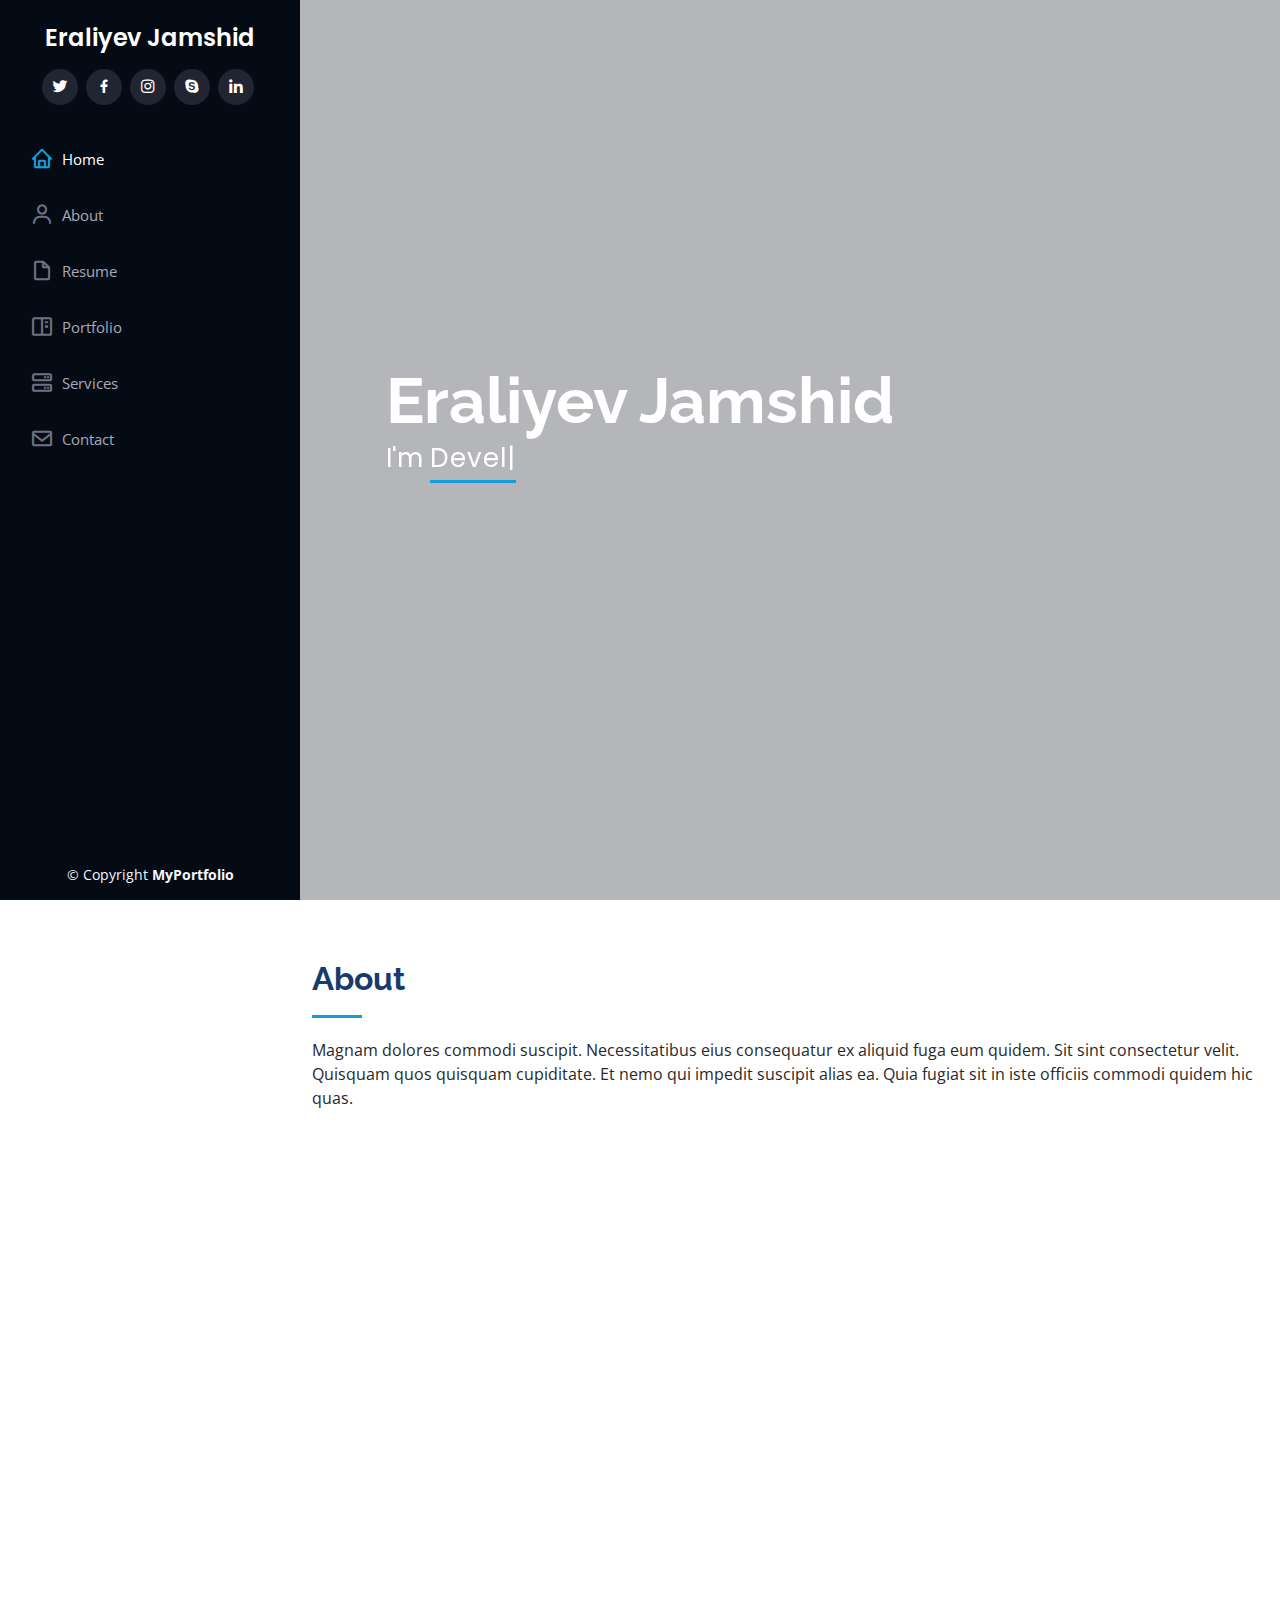
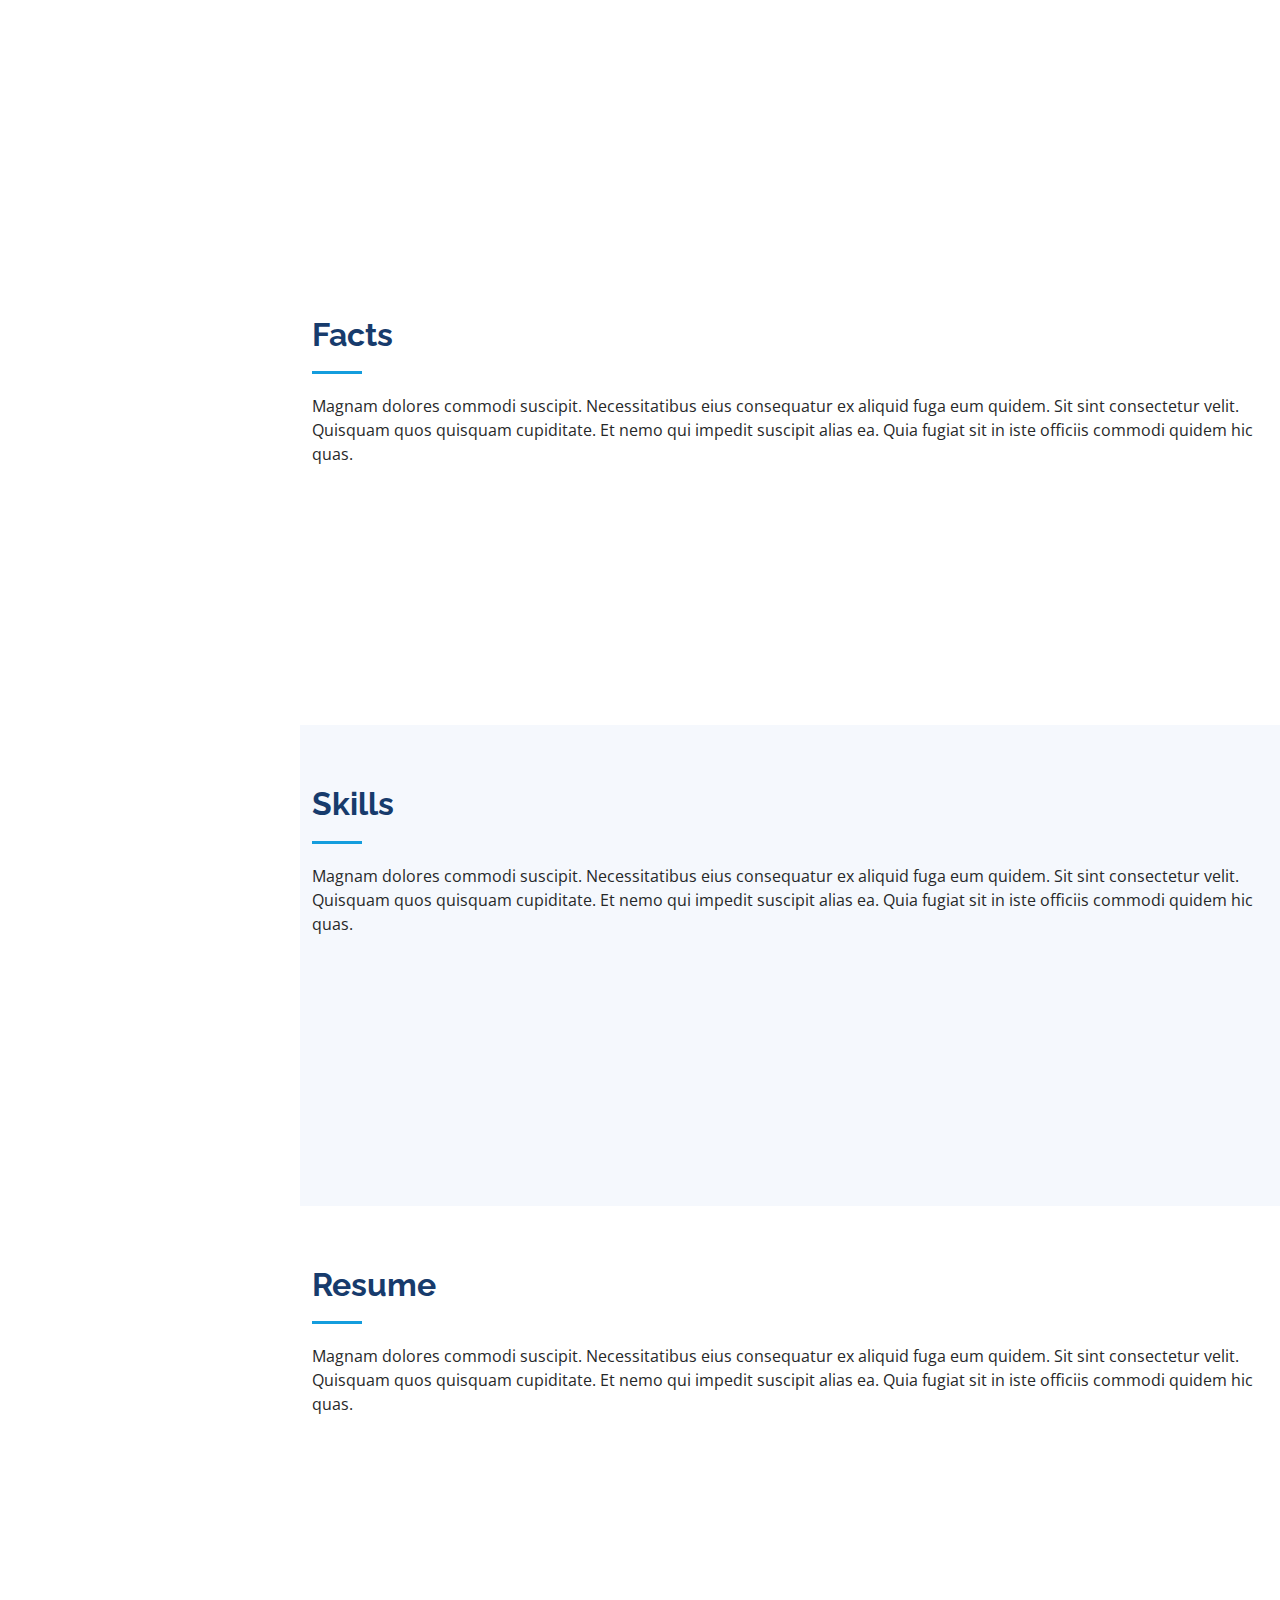
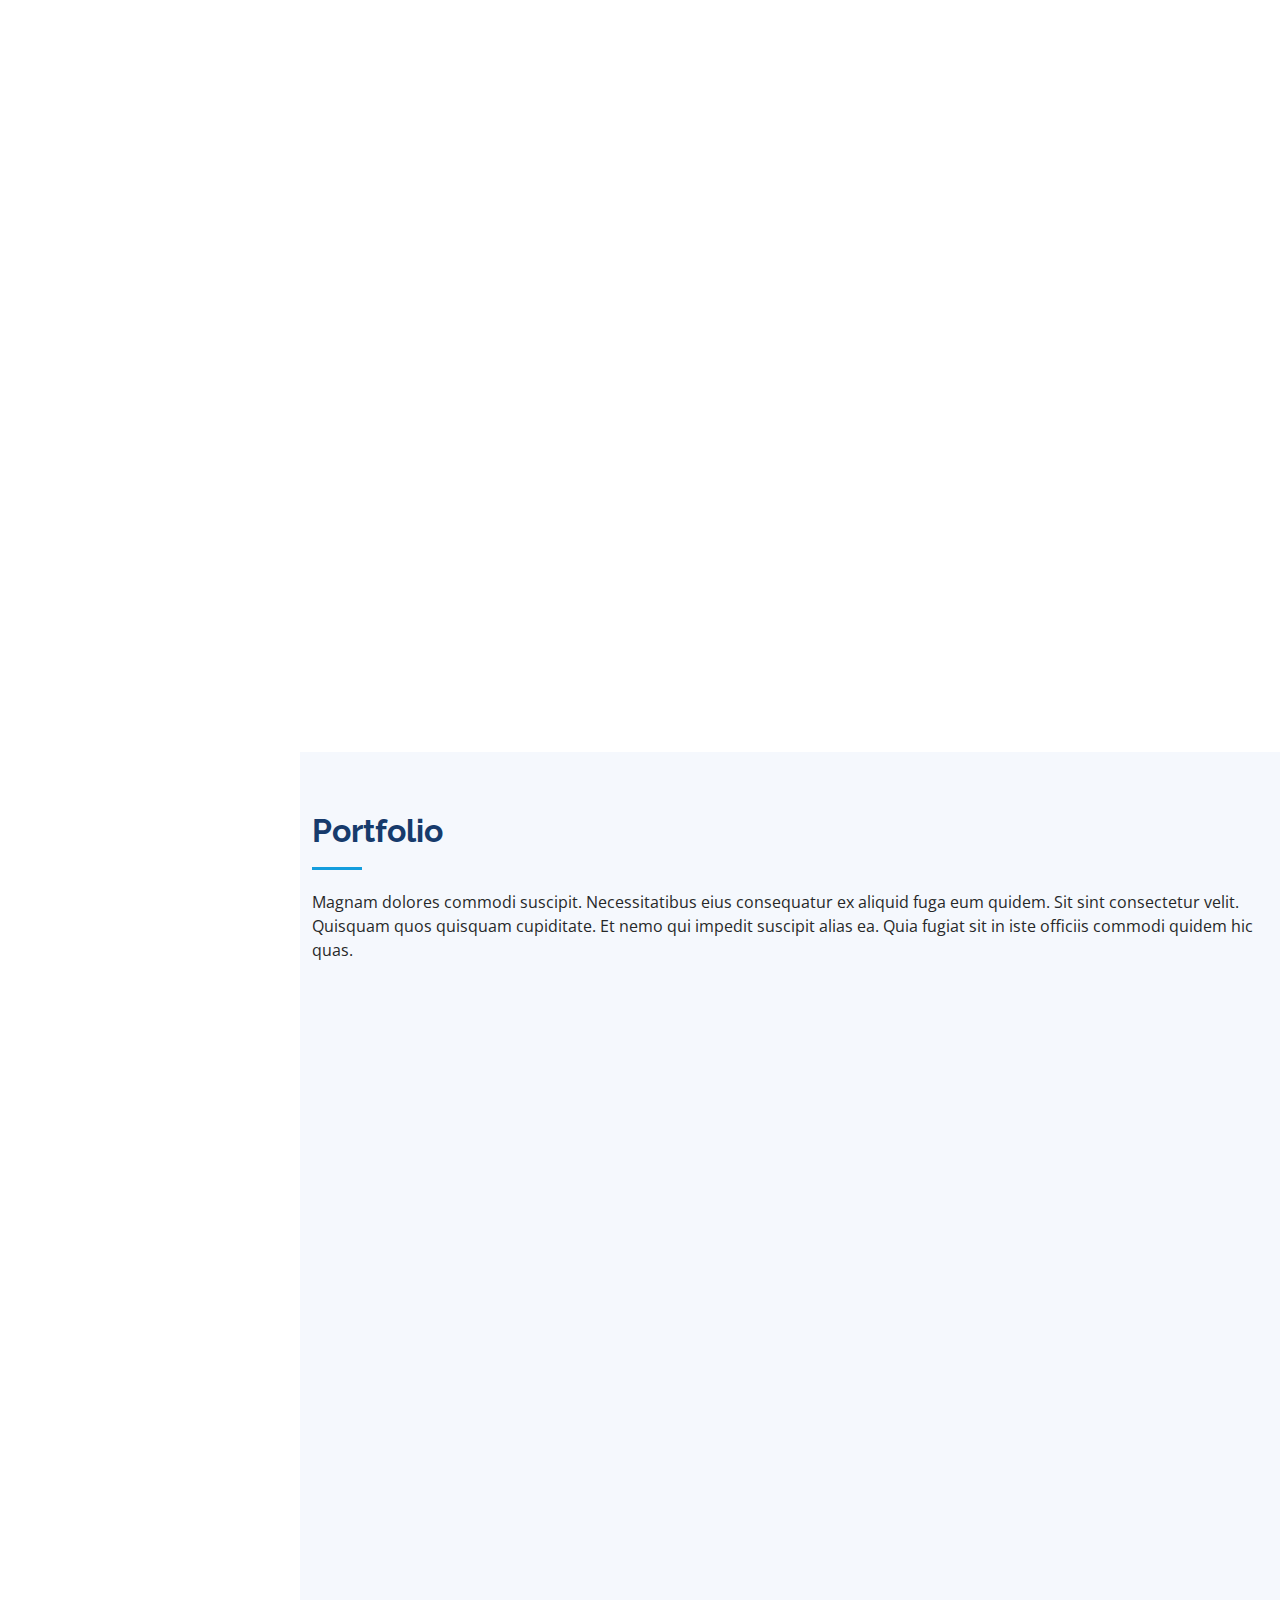
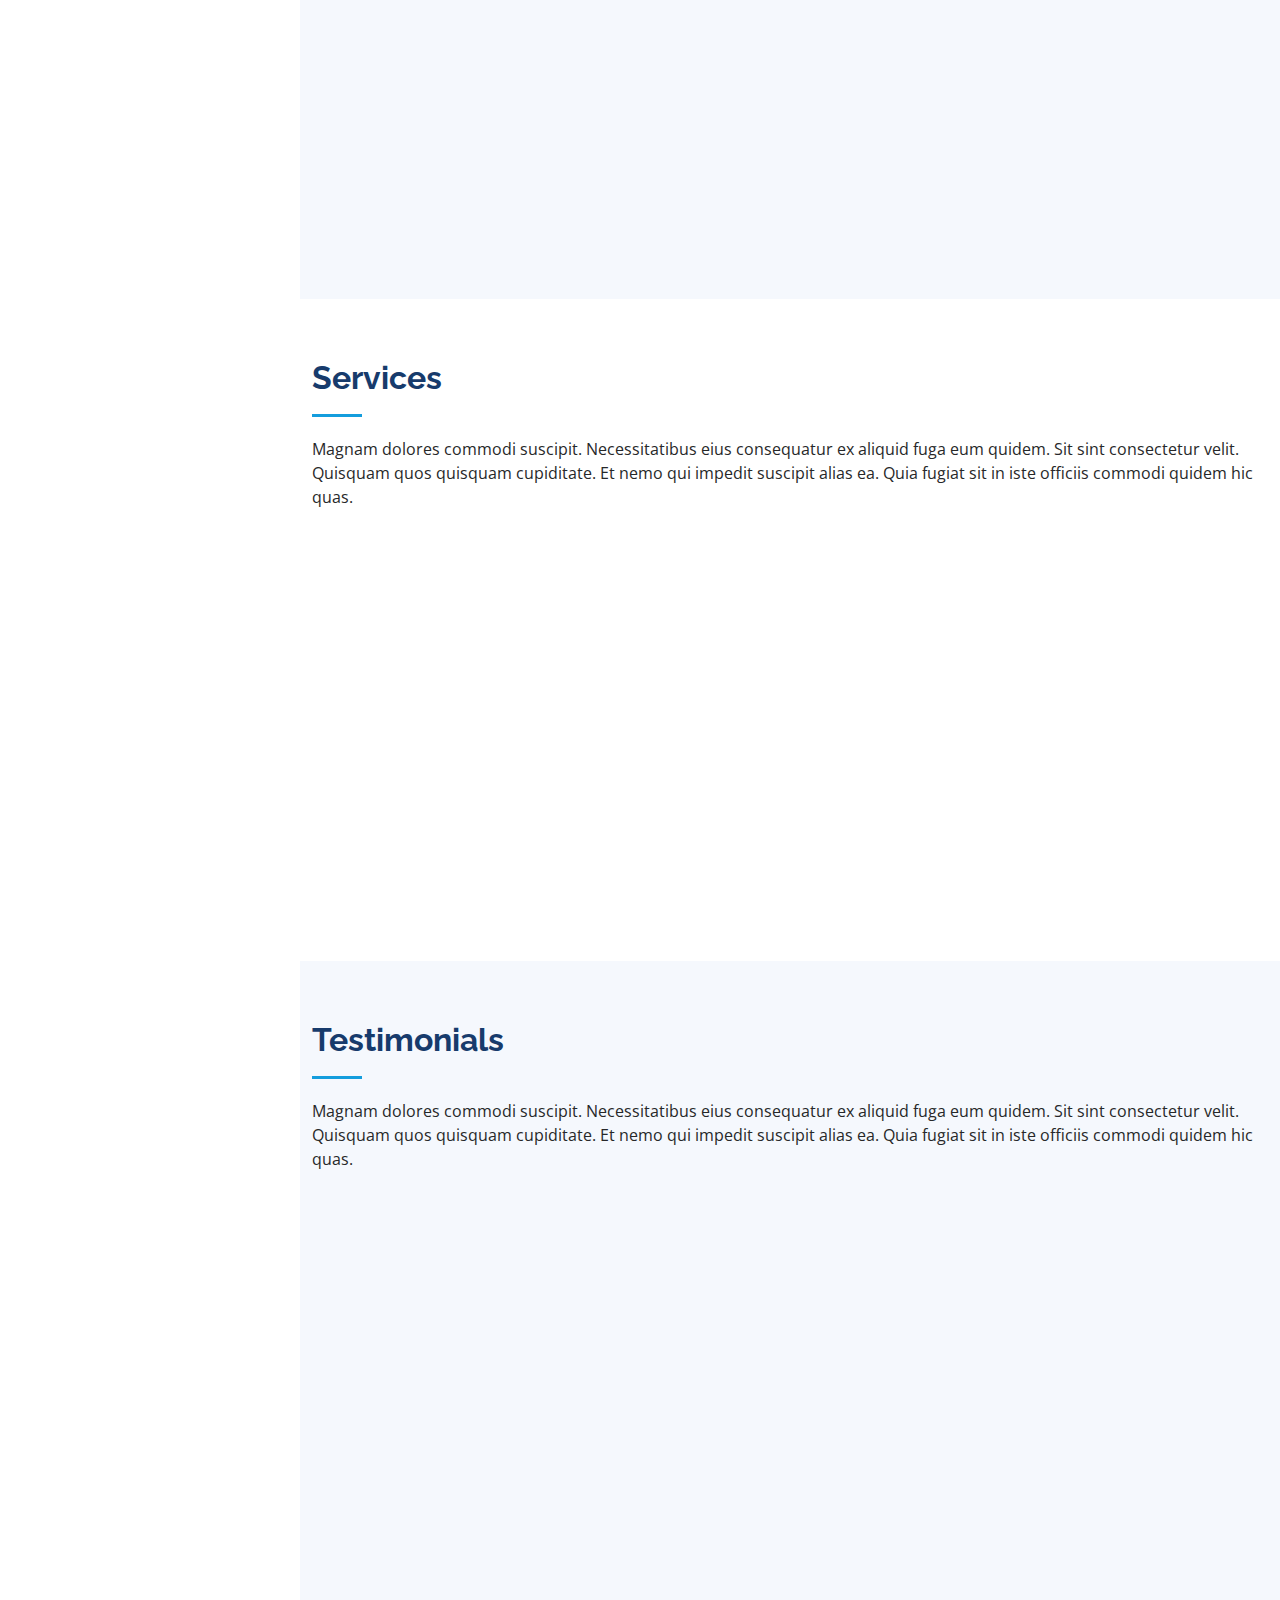
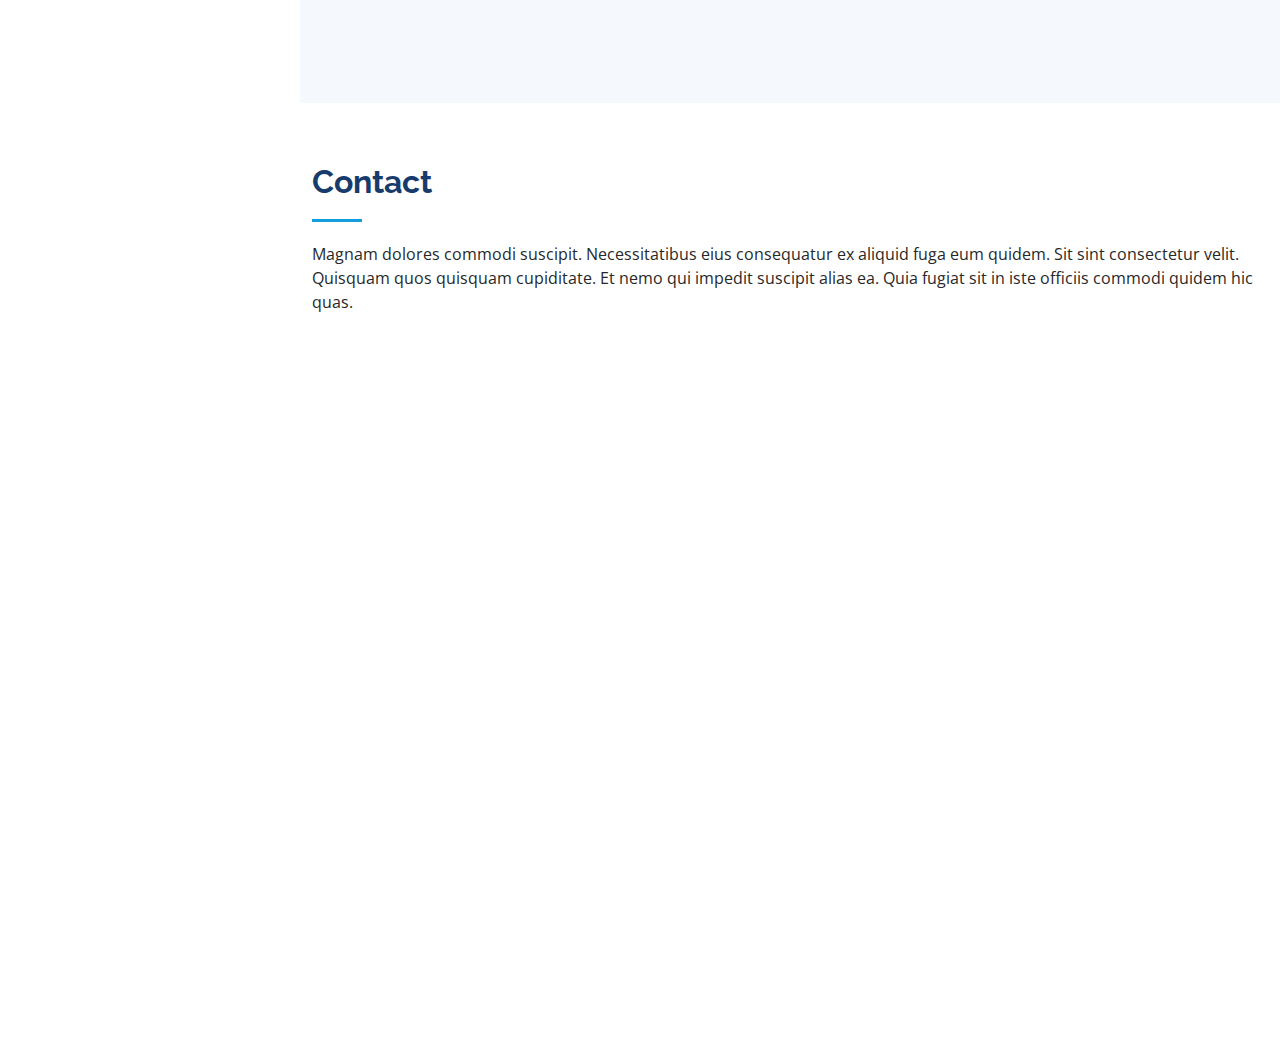
<file: index.html>
<!DOCTYPE html>
<html lang="en">

<head>
  <meta charset="utf-8">
  <meta content="width=device-width, initial-scale=1.0" name="viewport">

  <title>iPortfolio Bootstrap Template - Index</title>
  <meta content="" name="description">
  <meta content="" name="keywords">

  <!-- Favicons -->
  <link href="assets/img/favicon.png" rel="icon">
  <link href="assets/img/apple-touch-icon.png" rel="apple-touch-icon">

  <!-- Google Fonts -->
  <link href="https://fonts.googleapis.com/css?family=Open+Sans:300,300i,400,400i,600,600i,700,700i|Raleway:300,300i,400,400i,500,500i,600,600i,700,700i|Poppins:300,300i,400,400i,500,500i,600,600i,700,700i" rel="stylesheet">

  <!-- Vendor CSS Files -->
  <link href="assets/vendor/aos/aos.css" rel="stylesheet">
  <link href="assets/vendor/bootstrap/css/bootstrap.min.css" rel="stylesheet">
  <link href="assets/vendor/bootstrap-icons/bootstrap-icons.css" rel="stylesheet">
  <link href="assets/vendor/boxicons/css/boxicons.min.css" rel="stylesheet">
  <link href="assets/vendor/glightbox/css/glightbox.min.css" rel="stylesheet">
  <link href="assets/vendor/swiper/swiper-bundle.min.css" rel="stylesheet">

  <!-- Template Main CSS File -->
  <link href="assets/css/style.css" rel="stylesheet">

  <!-- =======================================================
  * Template Name: iPortfolio - v3.7.0
  * Template URL: https://bootstrapmade.com/iportfolio-bootstrap-portfolio-websites-template/
  * Author: BootstrapMade.com
  * License: https://bootstrapmade.com/license/
  ======================================================== -->
</head>

<body>

  <!-- ======= Mobile nav toggle button ======= -->
  <i class="bi bi-list mobile-nav-toggle d-xl-none"></i>

  <!-- ======= Header ======= -->
  <header id="header">
    <div class="d-flex flex-column">

      <div class="profile ">
        <!-- <img src="assets/img/photo-my.jpg" alt="" class="my-img img-fluid rounded-circle "> -->
        <h1 class="text-light mt-4"><a href="index.html">Eraliyev Jamshid</a></h1>
        <div class="social-links mt-3 text-center">
          <a href="https://twitter.com/EraliyevJamshid?s=09" class="twitter"><i class="bx bxl-twitter"></i></a>
          <a href="https://www.facebook.com/jamshid.eraliyev.94" class="facebook"><i class="bx bxl-facebook"></i></a>
          <a href="https://www.instagram.com/armanic.8/" class="instagram"><i class="bx bxl-instagram"></i></a>
          <a href="https://web.skype.com/" class="google-plus"><i class="bx bxl-skype"></i></a>
          <a href="https://www.linkedin.com/in/jamshid-eraliyev-918164235/" class="linkedin"><i class="bx bxl-linkedin"></i></a>
        </div>
      </div>

      <nav id="navbar" class="nav-menu navbar">
        <ul>
          <li><a href="#hero" class="nav-link scrollto active"><i class="bx bx-home"></i> <span>Home</span></a></li>
          <li><a href="#about" class="nav-link scrollto"><i class="bx bx-user"></i> <span>About</span></a></li>
          <li><a href="#resume" class="nav-link scrollto"><i class="bx bx-file-blank"></i> <span>Resume</span></a></li>
          <li><a href="#portfolio" class="nav-link scrollto"><i class="bx bx-book-content"></i> <span>Portfolio</span></a></li>
          <li><a href="#services" class="nav-link scrollto"><i class="bx bx-server"></i> <span>Services</span></a></li>
          <li><a href="#contact" class="nav-link scrollto"><i class="bx bx-envelope"></i> <span>Contact</span></a></li>
        </ul>
      </nav><!-- .nav-menu -->
    </div>
  </header><!-- End Header -->

  <!-- ======= Hero Section ======= -->
  <section id="hero" class="d-flex flex-column justify-content-center align-items-center">
    <div class="hero-container" data-aos="fade-in">
      <h1>Eraliyev Jamshid</h1>
      <p>I'm <span class="typed" data-typed-items="Developer, Freelancer,"></span></p>
    </div>
  </section><!-- End Hero -->

  <main id="main">

    <!-- ======= About Section ======= -->
    <section id="about" class="about">
      <div class="container">

        <div class="section-title">
          <h2>About</h2>
          <p>Magnam dolores commodi suscipit. Necessitatibus eius consequatur ex aliquid fuga eum quidem. Sit sint consectetur velit. Quisquam quos quisquam cupiditate. Et nemo qui impedit suscipit alias ea. Quia fugiat sit in iste officiis commodi quidem hic quas.</p>
        </div>

        <div class="row">
          <div class="col-lg-4" data-aos="fade-right">
            <img src="assets/img/photo-my.jpg" class="img-fluid" alt="">
          </div>
          <div class="col-lg-8 pt-4 pt-lg-0 content" data-aos="fade-left">
            <h3> Web Developer.</h3>
            <p class="fst-italic">
              I am E.Jamshid web developer I am currently studying I have done more than a dozen projects
            </p>
            <div class="row">
              <div class="col-lg-6">
                <ul>
                  <li><i class="bi bi-chevron-right"></i> <strong>Birthday:</strong> <span>8 July 2003</span></li>
                  <li><i class="bi bi-chevron-right"></i> <strong>Website:</strong> <a href="https://github.com/padishakh-21">GitHub</a></li>
                  <li><i class="bi bi-chevron-right"></i> <strong>Phone:</strong> <a href="tel:+998994779017">+998994779017</a></li>
                  <li><i class="bi bi-chevron-right"></i> <strong>City:</strong> <span>Uzbekistan, Tashkent</span></li>
                </ul>
              </div>
              <div class="col-lg-6">
                <ul>
                  <li><i class="bi bi-chevron-right"></i> <strong>Age:</strong> <span>19</span></li>
                  <li><i class="bi bi-chevron-right"></i> <strong>Degree:</strong> <span>Reader</span></li>
                  <li><i class="bi bi-chevron-right"></i> <strong>PhEmailone:</strong> <a href="eraliyevjamshid65@gmail.com">gmail</a></li>
                  <li><i class="bi bi-chevron-right"></i> <strong>Occupation:</strong> <span> Web Developer</span></li>
                </ul>
              </div>
            </div>
            <p>
              Officiis eligendi itaque labore et dolorum mollitia officiis optio vero. Quisquam sunt adipisci omnis et ut. Nulla accusantium dolor incidunt officia tempore. Et eius omnis.
              Cupiditate ut dicta maxime officiis quidem quia. Sed et consectetur qui quia repellendus itaque neque. Aliquid amet quidem ut quaerat cupiditate. Ab et eum qui repellendus omnis culpa magni laudantium dolores.
            </p>
          </div>
        </div>

      </div>
    </section><!-- End About Section -->

    <!-- ======= Facts Section ======= -->
    <section id="facts" class="facts">
      <div class="container">

        <div class="section-title">
          <h2>Facts</h2>
          <p>Magnam dolores commodi suscipit. Necessitatibus eius consequatur ex aliquid fuga eum quidem. Sit sint consectetur velit. Quisquam quos quisquam cupiditate. Et nemo qui impedit suscipit alias ea. Quia fugiat sit in iste officiis commodi quidem hic quas.</p>
        </div>

        <div class="row no-gutters">

          <div class="col-lg-3 col-md-6 d-md-flex align-items-md-stretch" data-aos="fade-up">
            <div class="count-box">
              <i class="bi bi-emoji-smile"></i>
              <span data-purecounter-start="0" data-purecounter-end="2" data-purecounter-duration="1" class="purecounter"></span>
              <p><strong>Happy Clients</strong> consequuntur quae</p>
            </div>
          </div>

          <div class="col-lg-3 col-md-6 d-md-flex align-items-md-stretch" data-aos="fade-up" data-aos-delay="100">
            <div class="count-box">
              <i class="bi bi-journal-richtext"></i>
              <span data-purecounter-start="0" data-purecounter-end="20" data-purecounter-duration="1" class="purecounter"></span>
              <p><strong>Projects</strong> adipisci atque cum quia aut</p>
            </div>
          </div>

          <div class="col-lg-3 col-md-6 d-md-flex align-items-md-stretch" data-aos="fade-up" data-aos-delay="200">
            <div class="count-box">
              <i class="bi bi-headset"></i>
              <span data-purecounter-start="0" data-purecounter-end="1453" data-purecounter-duration="1" class="purecounter"></span>
              <p><strong>Hours Of Support</strong> aut commodi quaerat</p>
            </div>
          </div>

          <div class="col-lg-3 col-md-6 d-md-flex align-items-md-stretch" data-aos="fade-up" data-aos-delay="300">
            <div class="count-box">
              <i class="bi bi-people"></i>
              <span data-purecounter-start="0" data-purecounter-end="32" data-purecounter-duration="1" class="purecounter"></span>
              <p><strong>Hard Workers</strong> rerum asperiores dolor</p>
            </div>
          </div>

        </div>

      </div>
    </section><!-- End Facts Section -->

    <!-- ======= Skills Section ======= -->
    <section id="skills" class="skills section-bg">
      <div class="container">

        <div class="section-title">
          <h2>Skills</h2>
          <p>Magnam dolores commodi suscipit. Necessitatibus eius consequatur ex aliquid fuga eum quidem. Sit sint consectetur velit. Quisquam quos quisquam cupiditate. Et nemo qui impedit suscipit alias ea. Quia fugiat sit in iste officiis commodi quidem hic quas.</p>
        </div>

        <div class="row skills-content">

          <div class="col-lg-6" data-aos="fade-up">

            <div class="progress">
              <span class="skill">HTML <i class="val">100%</i></span>
              <div class="progress-bar-wrap">
                <div class="progress-bar" role="progressbar" aria-valuenow="100" aria-valuemin="0" aria-valuemax="100"></div>
              </div>
            </div>

            <div class="progress">
              <span class="skill">CSS <i class="val">90%</i></span>
              <div class="progress-bar-wrap">
                <div class="progress-bar" role="progressbar" aria-valuenow="90" aria-valuemin="0" aria-valuemax="100"></div>
              </div>
            </div>

            <div class="progress">
              <span class="skill">JavaScript <i class="val">25%</i></span>
              <div class="progress-bar-wrap">
                <div class="progress-bar" role="progressbar" aria-valuenow="75" aria-valuemin="0" aria-valuemax="100"></div>
              </div>
            </div>

          </div>

          <div class="col-lg-6" data-aos="fade-up" data-aos-delay="100">

            <div class="progress">
              <span class="skill">React JS <i class="val">20%</i></span>
              <div class="progress-bar-wrap">
                <div class="progress-bar" role="progressbar" aria-valuenow="80" aria-valuemin="0" aria-valuemax="100"></div>
              </div>
            </div>

            <div class="progress">
              <span class="skill">Bootstrap <i class="val">90%</i></span>
              <div class="progress-bar-wrap">
                <div class="progress-bar" role="progressbar" aria-valuenow="90" aria-valuemin="0" aria-valuemax="100"></div>
              </div>
            </div>

            <div class="progress">
              <span class="skill">SCSS <i class="val">65%</i></span>
              <div class="progress-bar-wrap">
                <div class="progress-bar" role="progressbar" aria-valuenow="55" aria-valuemin="0" aria-valuemax="100"></div>
              </div>
            </div>

          </div>

        </div>

      </div>
    </section><!-- End Skills Section -->

    <!-- ======= Resume Section ======= -->
    <section id="resume" class="resume">
      <div class="container">

        <div class="section-title">
          <h2>Resume</h2>
          <p>Magnam dolores commodi suscipit. Necessitatibus eius consequatur ex aliquid fuga eum quidem. Sit sint consectetur velit. Quisquam quos quisquam cupiditate. Et nemo qui impedit suscipit alias ea. Quia fugiat sit in iste officiis commodi quidem hic quas.</p>
        </div>

        <div class="row">
          <div class="col-lg-6" data-aos="fade-up">
            <h3 class="resume-title">Sumary</h3>
            <div class="resume-item pb-0">
              <h4>Alex Smith</h4>
              <p><em>Innovative and deadline-driven Graphic Designer with 3+ years of experience designing and developing user-centered digital/print marketing material from initial concept to final, polished deliverable.</em></p>
              <ul>
                <li>Portland par 127,Orlando, FL</li>
                <li>(123) 456-7891</li>
                <li>alice.barkley@example.com</li>
              </ul>
            </div>

            <h3 class="resume-title">Education</h3>
            <div class="resume-item">
              <h4>Master of Fine Arts &amp; Graphic Design</h4>
              <h5>2015 - 2016</h5>
              <p><em>Rochester Institute of Technology, Rochester, NY</em></p>
              <p>Qui deserunt veniam. Et sed aliquam labore tempore sed quisquam iusto autem sit. Ea vero voluptatum qui ut dignissimos deleniti nerada porti sand markend</p>
            </div>
            <div class="resume-item">
              <h4>Bachelor of Fine Arts &amp; Graphic Design</h4>
              <h5>2010 - 2014</h5>
              <p><em>Rochester Institute of Technology, Rochester, NY</em></p>
              <p>Quia nobis sequi est occaecati aut. Repudiandae et iusto quae reiciendis et quis Eius vel ratione eius unde vitae rerum voluptates asperiores voluptatem Earum molestiae consequatur neque etlon sader mart dila</p>
            </div>
          </div>
          <div class="col-lg-6" data-aos="fade-up" data-aos-delay="100">
            <h3 class="resume-title">Professional Experience</h3>
            <div class="resume-item">
              <h4>Senior graphic design specialist</h4>
              <h5>2019 - Present</h5>
              <p><em>Experion, New York, NY </em></p>
              <ul>
                <li>Lead in the design, development, and implementation of the graphic, layout, and production communication materials</li>
                <li>Delegate tasks to the 7 members of the design team and provide counsel on all aspects of the project. </li>
                <li>Supervise the assessment of all graphic materials in order to ensure quality and accuracy of the design</li>
                <li>Oversee the efficient use of production project budgets ranging from $2,000 - $25,000</li>
              </ul>
            </div>
            <div class="resume-item">
              <h4>Graphic design specialist</h4>
              <h5>2017 - 2018</h5>
              <p><em>Stepping Stone Advertising, New York, NY</em></p>
              <ul>
                <li>Developed numerous marketing programs (logos, brochures,infographics, presentations, and advertisements).</li>
                <li>Managed up to 5 projects or tasks at a given time while under pressure</li>
                <li>Recommended and consulted with clients on the most appropriate graphic design</li>
                <li>Created 4+ design presentations and proposals a month for clients and account managers</li>
              </ul>
            </div>
          </div>
        </div>

      </div>
    </section><!-- End Resume Section -->

    <!-- ======= Portfolio Section ======= -->
    <section id="portfolio" class="portfolio section-bg">
      <div class="container">

        <div class="section-title">
          <h2>Portfolio</h2>
          <p>Magnam dolores commodi suscipit. Necessitatibus eius consequatur ex aliquid fuga eum quidem. Sit sint consectetur velit. Quisquam quos quisquam cupiditate. Et nemo qui impedit suscipit alias ea. Quia fugiat sit in iste officiis commodi quidem hic quas.</p>
        </div>

        <div class="row" data-aos="fade-up">
          <div class="col-lg-12 d-flex justify-content-center">
            <ul id="portfolio-flters">
              <li data-filter="*" class="filter-active">All</li>
              <li data-filter=".filter-app">App</li>
              <li data-filter=".filter-card">Card</li>
              <li data-filter=".filter-web">Web</li>
            </ul>
          </div>
        </div>

        <div class="row portfolio-container" data-aos="fade-up" data-aos-delay="100">

          <div class="col-lg-4 col-md-6 portfolio-item filter-app">
            <div class="portfolio-wrap">
              <img src="assets/img/portfolio/portfolio-1.jpg" class="img-fluid" alt="">
              <div class="portfolio-links">
                <a href="assets/img/portfolio/portfolio-1.jpg" data-gallery="portfolioGallery" class="portfolio-lightbox" title="App 1"><i class="bx bx-plus"></i></a>
                <a href="portfolio-details.html" title="More Details"><i class="bx bx-link"></i></a>
              </div>
            </div>
          </div>

          <div class="col-lg-4 col-md-6 portfolio-item filter-web">
            <div class="portfolio-wrap">
              <img src="assets/img/portfolio/portfolio-2.jpg" class="img-fluid" alt="">
              <div class="portfolio-links">
                <a href="assets/img/portfolio/portfolio-2.jpg" data-gallery="portfolioGallery" class="portfolio-lightbox" title="Web 3"><i class="bx bx-plus"></i></a>
                <a href="portfolio-details.html" title="More Details"><i class="bx bx-link"></i></a>
              </div>
            </div>
          </div>

          <div class="col-lg-4 col-md-6 portfolio-item filter-app">
            <div class="portfolio-wrap">
              <img src="assets/img/portfolio/portfolio-3.jpg" class="img-fluid" alt="">
              <div class="portfolio-links">
                <a href="assets/img/portfolio/portfolio-3.jpg" data-gallery="portfolioGallery" class="portfolio-lightbox" title="App 2"><i class="bx bx-plus"></i></a>
                <a href="portfolio-details.html" title="More Details"><i class="bx bx-link"></i></a>
              </div>
            </div>
          </div>

          <div class="col-lg-4 col-md-6 portfolio-item filter-card">
            <div class="portfolio-wrap">
              <img src="assets/img/portfolio/portfolio-4.jpg" class="img-fluid" alt="">
              <div class="portfolio-links">
                <a href="assets/img/portfolio/portfolio-4.jpg" data-gallery="portfolioGallery" class="portfolio-lightbox" title="Card 2"><i class="bx bx-plus"></i></a>
                <a href="portfolio-details.html" title="More Details"><i class="bx bx-link"></i></a>
              </div>
            </div>
          </div>

          <div class="col-lg-4 col-md-6 portfolio-item filter-web">
            <div class="portfolio-wrap">
              <img src="assets/img/portfolio/portfolio-5.jpg" class="img-fluid" alt="">
              <div class="portfolio-links">
                <a href="assets/img/portfolio/portfolio-5.jpg" data-gallery="portfolioGallery" class="portfolio-lightbox" title="Web 2"><i class="bx bx-plus"></i></a>
                <a href="portfolio-details.html" title="More Details"><i class="bx bx-link"></i></a>
              </div>
            </div>
          </div>

          <div class="col-lg-4 col-md-6 portfolio-item filter-app">
            <div class="portfolio-wrap">
              <img src="assets/img/portfolio/portfolio-6.jpg" class="img-fluid" alt="">
              <div class="portfolio-links">
                <a href="assets/img/portfolio/portfolio-6.jpg" data-gallery="portfolioGallery" class="portfolio-lightbox" title="App 3"><i class="bx bx-plus"></i></a>
                <a href="portfolio-details.html" title="More Details"><i class="bx bx-link"></i></a>
              </div>
            </div>
          </div>

          <div class="col-lg-4 col-md-6 portfolio-item filter-card">
            <div class="portfolio-wrap">
              <img src="assets/img/portfolio/portfolio-7.jpg" class="img-fluid" alt="">
              <div class="portfolio-links">
                <a href="assets/img/portfolio/portfolio-7.jpg" data-gallery="portfolioGallery" class="portfolio-lightbox" title="Card 1"><i class="bx bx-plus"></i></a>
                <a href="portfolio-details.html" title="More Details"><i class="bx bx-link"></i></a>
              </div>
            </div>
          </div>

          <div class="col-lg-4 col-md-6 portfolio-item filter-card">
            <div class="portfolio-wrap">
              <img src="assets/img/portfolio/portfolio-8.jpg" class="img-fluid" alt="">
              <div class="portfolio-links">
                <a href="assets/img/portfolio/portfolio-8.jpg" data-gallery="portfolioGallery" class="portfolio-lightbox" title="Card 3"><i class="bx bx-plus"></i></a>
                <a href="portfolio-details.html" title="More Details"><i class="bx bx-link"></i></a>
              </div>
            </div>
          </div>

          <div class="col-lg-4 col-md-6 portfolio-item filter-web">
            <div class="portfolio-wrap">
              <img src="assets/img/portfolio/portfolio-9.jpg" class="img-fluid" alt="">
              <div class="portfolio-links">
                <a href="assets/img/portfolio/portfolio-9.jpg" data-gallery="portfolioGallery" class="portfolio-lightbox" title="Web 3"><i class="bx bx-plus"></i></a>
                <a href="portfolio-details.html" title="More Details"><i class="bx bx-link"></i></a>
              </div>
            </div>
          </div>

        </div>

      </div>
    </section><!-- End Portfolio Section -->

    <!-- ======= Services Section ======= -->
    <section id="services" class="services">
      <div class="container">

        <div class="section-title">
          <h2>Services</h2>
          <p>Magnam dolores commodi suscipit. Necessitatibus eius consequatur ex aliquid fuga eum quidem. Sit sint consectetur velit. Quisquam quos quisquam cupiditate. Et nemo qui impedit suscipit alias ea. Quia fugiat sit in iste officiis commodi quidem hic quas.</p>
        </div>

        <div class="row">
          <div class="col-lg-4 col-md-6 icon-box" data-aos="fade-up">
            <div class="icon"><i class="bi bi-briefcase"></i></div>
            <h4 class="title"><a href="">Lorem Ipsum</a></h4>
            <p class="description">Voluptatum deleniti atque corrupti quos dolores et quas molestias excepturi sint occaecati cupiditate non provident</p>
          </div>
          <div class="col-lg-4 col-md-6 icon-box" data-aos="fade-up" data-aos-delay="100">
            <div class="icon"><i class="bi bi-card-checklist"></i></div>
            <h4 class="title"><a href="">Dolor Sitema</a></h4>
            <p class="description">Minim veniam, quis nostrud exercitation ullamco laboris nisi ut aliquip ex ea commodo consequat tarad limino ata</p>
          </div>
          <div class="col-lg-4 col-md-6 icon-box" data-aos="fade-up" data-aos-delay="200">
            <div class="icon"><i class="bi bi-bar-chart"></i></div>
            <h4 class="title"><a href="">Sed ut perspiciatis</a></h4>
            <p class="description">Duis aute irure dolor in reprehenderit in voluptate velit esse cillum dolore eu fugiat nulla pariatur</p>
          </div>
          <div class="col-lg-4 col-md-6 icon-box" data-aos="fade-up" data-aos-delay="300">
            <div class="icon"><i class="bi bi-binoculars"></i></div>
            <h4 class="title"><a href="">Magni Dolores</a></h4>
            <p class="description">Excepteur sint occaecat cupidatat non proident, sunt in culpa qui officia deserunt mollit anim id est laborum</p>
          </div>
          <div class="col-lg-4 col-md-6 icon-box" data-aos="fade-up" data-aos-delay="400">
            <div class="icon"><i class="bi bi-brightness-high"></i></div>
            <h4 class="title"><a href="">Nemo Enim</a></h4>
            <p class="description">At vero eos et accusamus et iusto odio dignissimos ducimus qui blanditiis praesentium voluptatum deleniti atque</p>
          </div>
          <div class="col-lg-4 col-md-6 icon-box" data-aos="fade-up" data-aos-delay="500">
            <div class="icon"><i class="bi bi-calendar4-week"></i></div>
            <h4 class="title"><a href="">Eiusmod Tempor</a></h4>
            <p class="description">Et harum quidem rerum facilis est et expedita distinctio. Nam libero tempore, cum soluta nobis est eligendi</p>
          </div>
        </div>

      </div>
    </section><!-- End Services Section -->

    <!-- ======= Testimonials Section ======= -->
    <section id="testimonials" class="testimonials section-bg">
      <div class="container">

        <div class="section-title">
          <h2>Testimonials</h2>
          <p>Magnam dolores commodi suscipit. Necessitatibus eius consequatur ex aliquid fuga eum quidem. Sit sint consectetur velit. Quisquam quos quisquam cupiditate. Et nemo qui impedit suscipit alias ea. Quia fugiat sit in iste officiis commodi quidem hic quas.</p>
        </div>

        <div class="testimonials-slider swiper" data-aos="fade-up" data-aos-delay="100">
          <div class="swiper-wrapper">

            <div class="swiper-slide">
              <div class="testimonial-item" data-aos="fade-up">
                <p>
                  <i class="bx bxs-quote-alt-left quote-icon-left"></i>
                  Proin iaculis purus consequat sem cure digni ssim donec porttitora entum suscipit rhoncus. Accusantium quam, ultricies eget id, aliquam eget nibh et. Maecen aliquam, risus at semper.
                  <i class="bx bxs-quote-alt-right quote-icon-right"></i>
                </p>
                <img src="assets/img/testimonials/testimonials-1.jpg" class="testimonial-img" alt="">
                <h3>Saul Goodman</h3>
                <h4>Ceo &amp; Founder</h4>
              </div>
            </div><!-- End testimonial item -->

            <div class="swiper-slide">
              <div class="testimonial-item" data-aos="fade-up" data-aos-delay="100">
                <p>
                  <i class="bx bxs-quote-alt-left quote-icon-left"></i>
                  Export tempor illum tamen malis malis eram quae irure esse labore quem cillum quid cillum eram malis quorum velit fore eram velit sunt aliqua noster fugiat irure amet legam anim culpa.
                  <i class="bx bxs-quote-alt-right quote-icon-right"></i>
                </p>
                <img src="assets/img/testimonials/testimonials-2.jpg" class="testimonial-img" alt="">
                <h3>Sara Wilsson</h3>
                <h4>Designer</h4>
              </div>
            </div><!-- End testimonial item -->

            <div class="swiper-slide">
              <div class="testimonial-item" data-aos="fade-up" data-aos-delay="200">
                <p>
                  <i class="bx bxs-quote-alt-left quote-icon-left"></i>
                  Enim nisi quem export duis labore cillum quae magna enim sint quorum nulla quem veniam duis minim tempor labore quem eram duis noster aute amet eram fore quis sint minim.
                  <i class="bx bxs-quote-alt-right quote-icon-right"></i>
                </p>
                <img src="assets/img/testimonials/testimonials-3.jpg" class="testimonial-img" alt="">
                <h3>Jena Karlis</h3>
                <h4>Store Owner</h4>
              </div>
            </div><!-- End testimonial item -->

            <div class="swiper-slide">
              <div class="testimonial-item" data-aos="fade-up" data-aos-delay="300">
                <p>
                  <i class="bx bxs-quote-alt-left quote-icon-left"></i>
                  Fugiat enim eram quae cillum dolore dolor amet nulla culpa multos export minim fugiat minim velit minim dolor enim duis veniam ipsum anim magna sunt elit fore quem dolore labore illum veniam.
                  <i class="bx bxs-quote-alt-right quote-icon-right"></i>
                </p>
                <img src="assets/img/testimonials/testimonials-4.jpg" class="testimonial-img" alt="">
                <h3>Matt Brandon</h3>
                <h4>Freelancer</h4>
              </div>
            </div><!-- End testimonial item -->

            <div class="swiper-slide">
              <div class="testimonial-item" data-aos="fade-up" data-aos-delay="400">
                <p>
                  <i class="bx bxs-quote-alt-left quote-icon-left"></i>
                  Quis quorum aliqua sint quem legam fore sunt eram irure aliqua veniam tempor noster veniam enim culpa labore duis sunt culpa nulla illum cillum fugiat legam esse veniam culpa fore nisi cillum quid.
                  <i class="bx bxs-quote-alt-right quote-icon-right"></i>
                </p>
                <img src="assets/img/testimonials/testimonials-5.jpg" class="testimonial-img" alt="">
                <h3>John Larson</h3>
                <h4>Entrepreneur</h4>
              </div>
            </div><!-- End testimonial item -->

          </div>
          <div class="swiper-pagination"></div>
        </div>

      </div>
    </section><!-- End Testimonials Section -->

    <!-- ======= Contact Section ======= -->
    <section id="contact" class="contact">
      <div class="container">

        <div class="section-title">
          <h2>Contact</h2>
          <p>Magnam dolores commodi suscipit. Necessitatibus eius consequatur ex aliquid fuga eum quidem. Sit sint consectetur velit. Quisquam quos quisquam cupiditate. Et nemo qui impedit suscipit alias ea. Quia fugiat sit in iste officiis commodi quidem hic quas.</p>
        </div>

        <div class="row" data-aos="fade-in">

          <div class="col-lg-5 d-flex align-items-stretch">
            <div class="info">
              <div class="address">
                <i class="bi bi-geo-alt"></i>
                <h4>Location:</h4>
                <p>Mirabad district, Fayzabad, 9th street, 48-b house</p>
              </div>

              <div class="email">
                <i class="bi bi-envelope"></i>
                <h4>Email:</h4>
                <a class="ps-3" href="eraliyevjamshid65@gmail.com">mygmail.com</a>
              </div>

              <div class="phone">
                <i class="bi bi-phone"></i>
                <h4>Call:</h4>
                <a class="ps-3" href="tel:+998994779017">+998994779017</a>
              </div>

              <iframe src="https://www.google.com/maps/embed?pb=!1m18!1m12!1m3!1d2999.3437455645685!2d69.30791951528539!3d41.257850879276205!2m3!1f0!2f0!3f0!3m2!1i1024!2i768!4f13.1!3m3!1m2!1s0x38ae5feb7c79354b%3A0x4a3a01b2ef75f83b!2sGai%20Fayziabad!5e0!3m2!1suz!2s!4v1656936257573!5m2!1suz!2s" width="250" height="250" style="border:0;" allowfullscreen="" loading="lazy" referrerpolicy="no-referrer-when-downgrade"></iframe>
            </div>

          </div>

          <div class="col-lg-7 mt-5 mt-lg-0 d-flex align-items-stretch">
            <form action="forms/contact.php" method="post" role="form" class="php-email-form">
              <div class="row">
                <div class="form-group col-md-6">
                  <label for="name">Your Name</label>
                  <input type="text" name="name" class="form-control" id="name" required>
                </div>
                <div class="form-group col-md-6">
                  <label for="name">Your Email</label>
                  <input type="email" class="form-control" name="email" id="email" required>
                </div>
              </div>
              <div class="form-group">
                <label for="name">Subject</label>
                <input type="text" class="form-control" name="subject" id="subject" required>
              </div>
              <div class="form-group">
                <label for="name">Message</label>
                <textarea class="form-control" name="message" rows="10" required></textarea>
              </div>
              <div class="my-3">
                <div class="loading">Loading</div>
                <div class="error-message"></div>
                <div class="sent-message">Your message has been sent. Thank you!</div>
              </div>
              <div class="text-center"><button type="submit">Send Message</button></div>
            </form>
          </div>

        </div>

      </div>
    </section><!-- End Contact Section -->

  </main><!-- End #main -->

  <!-- ======= Footer ======= -->
  <footer id="footer">
    <div class="container">
      <div class="copyright">
        &copy; Copyright <strong><span>MyPortfolio</span></strong>
      </div>
      
    </div>
  </footer><!-- End  Footer -->

  <a href="#" class="back-to-top d-flex align-items-center justify-content-center"><i class="bi bi-arrow-up-short"></i></a>

  <!-- Vendor JS Files -->
  <script src="assets/vendor/purecounter/purecounter.js"></script>
  <script src="assets/vendor/aos/aos.js"></script>
  <script src="assets/vendor/bootstrap/js/bootstrap.bundle.min.js"></script>
  <script src="assets/vendor/glightbox/js/glightbox.min.js"></script>
  <script src="assets/vendor/isotope-layout/isotope.pkgd.min.js"></script>
  <script src="assets/vendor/swiper/swiper-bundle.min.js"></script>
  <script src="assets/vendor/typed.js/typed.min.js"></script>
  <script src="assets/vendor/waypoints/noframework.waypoints.js"></script>
  <script src="assets/vendor/php-email-form/validate.js"></script>

  <!-- Template Main JS File -->
  <script src="assets/js/main.js"></script>

</body>

</html>
</file>
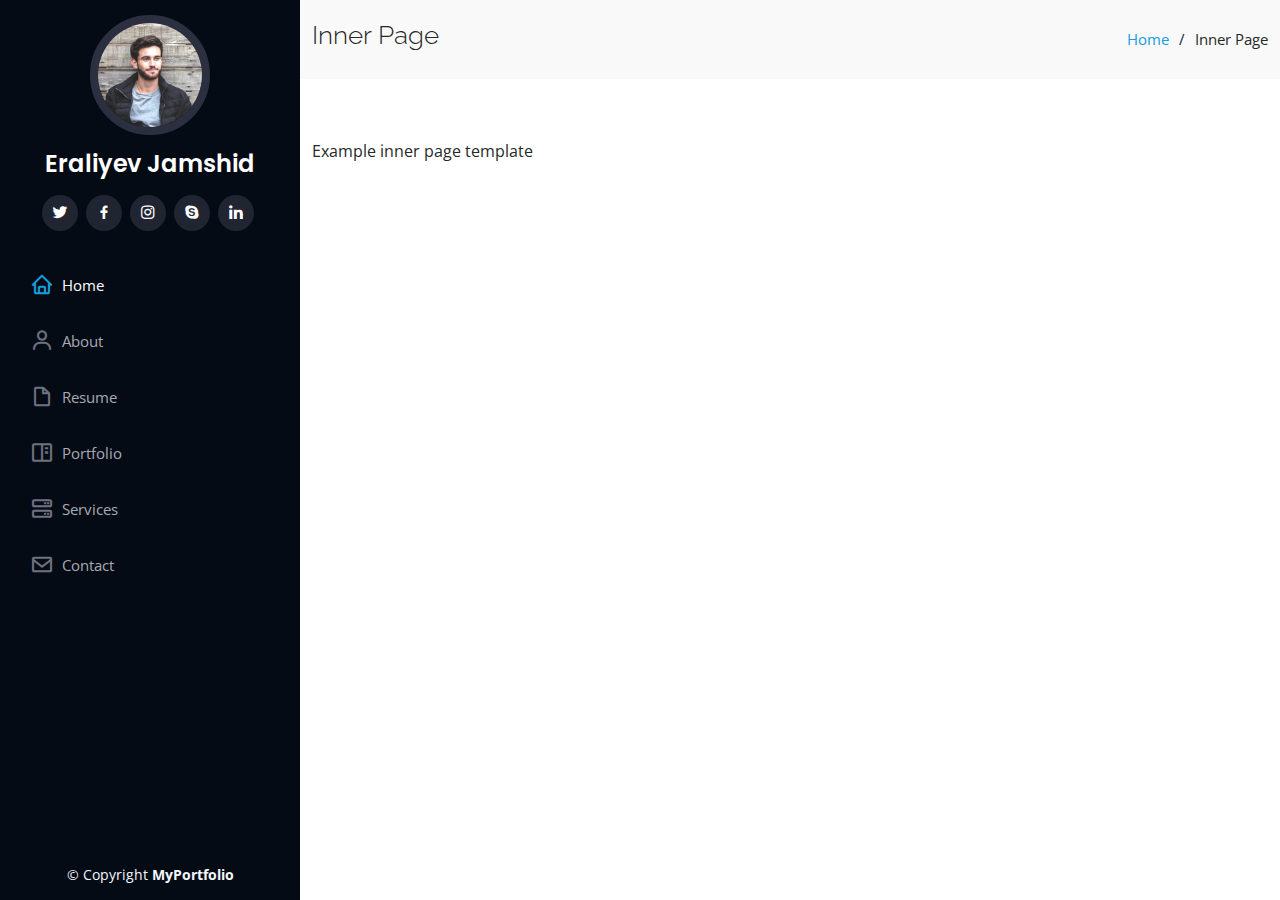
<file: inner-page.html>
<!DOCTYPE html>
<html lang="en">

<head>
  <meta charset="utf-8">
  <meta content="width=device-width, initial-scale=1.0" name="viewport">

  <title>Inner Page - iPortfolio Bootstrap Template</title>
  <meta content="" name="description">
  <meta content="" name="keywords">

  <!-- Favicons -->
  <link href="assets/img/favicon.png" rel="icon">
  <link href="assets/img/apple-touch-icon.png" rel="apple-touch-icon">

  <!-- Google Fonts -->
  <link href="https://fonts.googleapis.com/css?family=Open+Sans:300,300i,400,400i,600,600i,700,700i|Raleway:300,300i,400,400i,500,500i,600,600i,700,700i|Poppins:300,300i,400,400i,500,500i,600,600i,700,700i" rel="stylesheet">

  <!-- Vendor CSS Files -->
  <link href="assets/vendor/aos/aos.css" rel="stylesheet">
  <link href="assets/vendor/bootstrap/css/bootstrap.min.css" rel="stylesheet">
  <link href="assets/vendor/bootstrap-icons/bootstrap-icons.css" rel="stylesheet">
  <link href="assets/vendor/boxicons/css/boxicons.min.css" rel="stylesheet">
  <link href="assets/vendor/glightbox/css/glightbox.min.css" rel="stylesheet">
  <link href="assets/vendor/swiper/swiper-bundle.min.css" rel="stylesheet">

  <!-- Template Main CSS File -->
  <link href="assets/css/style.css" rel="stylesheet">

  <!-- =======================================================
  * Template Name: iPortfolio - v3.7.0
  * Template URL: https://bootstrapmade.com/iportfolio-bootstrap-portfolio-websites-template/
  * Author: BootstrapMade.com
  * License: https://bootstrapmade.com/license/
  ======================================================== -->
</head>

<body>

  <!-- ======= Mobile nav toggle button ======= -->
  <i class="bi bi-list mobile-nav-toggle d-xl-none"></i>

  <!-- ======= Header ======= -->
  <header id="header">
    <div class="d-flex flex-column">

      <div class="profile">
        <img src="assets/img/profile-img.jpg" alt="" class="img-fluid rounded-circle">
        <h1 class="text-light"><a href="index.html">Eraliyev Jamshid</a></h1>
        <div class="social-links mt-3 text-center">
          <a href="#" class="twitter"><i class="bx bxl-twitter"></i></a>
          <a href="#" class="facebook"><i class="bx bxl-facebook"></i></a>
          <a href="#" class="instagram"><i class="bx bxl-instagram"></i></a>
          <a href="#" class="google-plus"><i class="bx bxl-skype"></i></a>
          <a href="#" class="linkedin"><i class="bx bxl-linkedin"></i></a>
        </div>
      </div>

      <nav id="navbar" class="nav-menu navbar">
        <ul>
          <li><a href="#hero" class="nav-link scrollto active"><i class="bx bx-home"></i> <span>Home</span></a></li>
          <li><a href="#about" class="nav-link scrollto"><i class="bx bx-user"></i> <span>About</span></a></li>
          <li><a href="#resume" class="nav-link scrollto"><i class="bx bx-file-blank"></i> <span>Resume</span></a></li>
          <li><a href="#portfolio" class="nav-link scrollto"><i class="bx bx-book-content"></i> <span>Portfolio</span></a></li>
          <li><a href="#services" class="nav-link scrollto"><i class="bx bx-server"></i> <span>Services</span></a></li>
          <li><a href="#contact" class="nav-link scrollto"><i class="bx bx-envelope"></i> <span>Contact</span></a></li>
        </ul>
      </nav><!-- .nav-menu -->
    </div>
  </header><!-- End Header -->

  <main id="main">

    <!-- ======= Breadcrumbs ======= -->
    <section class="breadcrumbs">
      <div class="container">

        <div class="d-flex justify-content-between align-items-center">
          <h2>Inner Page</h2>
          <ol>
            <li><a href="index.html">Home</a></li>
            <li>Inner Page</li>
          </ol>
        </div>

      </div>
    </section><!-- End Breadcrumbs -->

    <section class="inner-page">
      <div class="container">
        <p>
          Example inner page template
        </p>
      </div>
    </section>

  </main><!-- End #main -->

  <!-- ======= Footer ======= -->
  <footer id="footer">
    <div class="container">
      <div class="copyright">
        &copy; Copyright <strong><span>MyPortfolio</span></strong>
      </div>
     
    </div>
  </footer><!-- End  Footer -->

  <a href="#" class="back-to-top d-flex align-items-center justify-content-center"><i class="bi bi-arrow-up-short"></i></a>

  <!-- Vendor JS Files -->
  <script src="assets/vendor/purecounter/purecounter.js"></script>
  <script src="assets/vendor/aos/aos.js"></script>
  <script src="assets/vendor/bootstrap/js/bootstrap.bundle.min.js"></script>
  <script src="assets/vendor/glightbox/js/glightbox.min.js"></script>
  <script src="assets/vendor/isotope-layout/isotope.pkgd.min.js"></script>
  <script src="assets/vendor/swiper/swiper-bundle.min.js"></script>
  <script src="assets/vendor/typed.js/typed.min.js"></script>
  <script src="assets/vendor/waypoints/noframework.waypoints.js"></script>
  <script src="assets/vendor/php-email-form/validate.js"></script>

  <!-- Template Main JS File -->
  <script src="assets/js/main.js"></script>

</body>

</html>
</file>
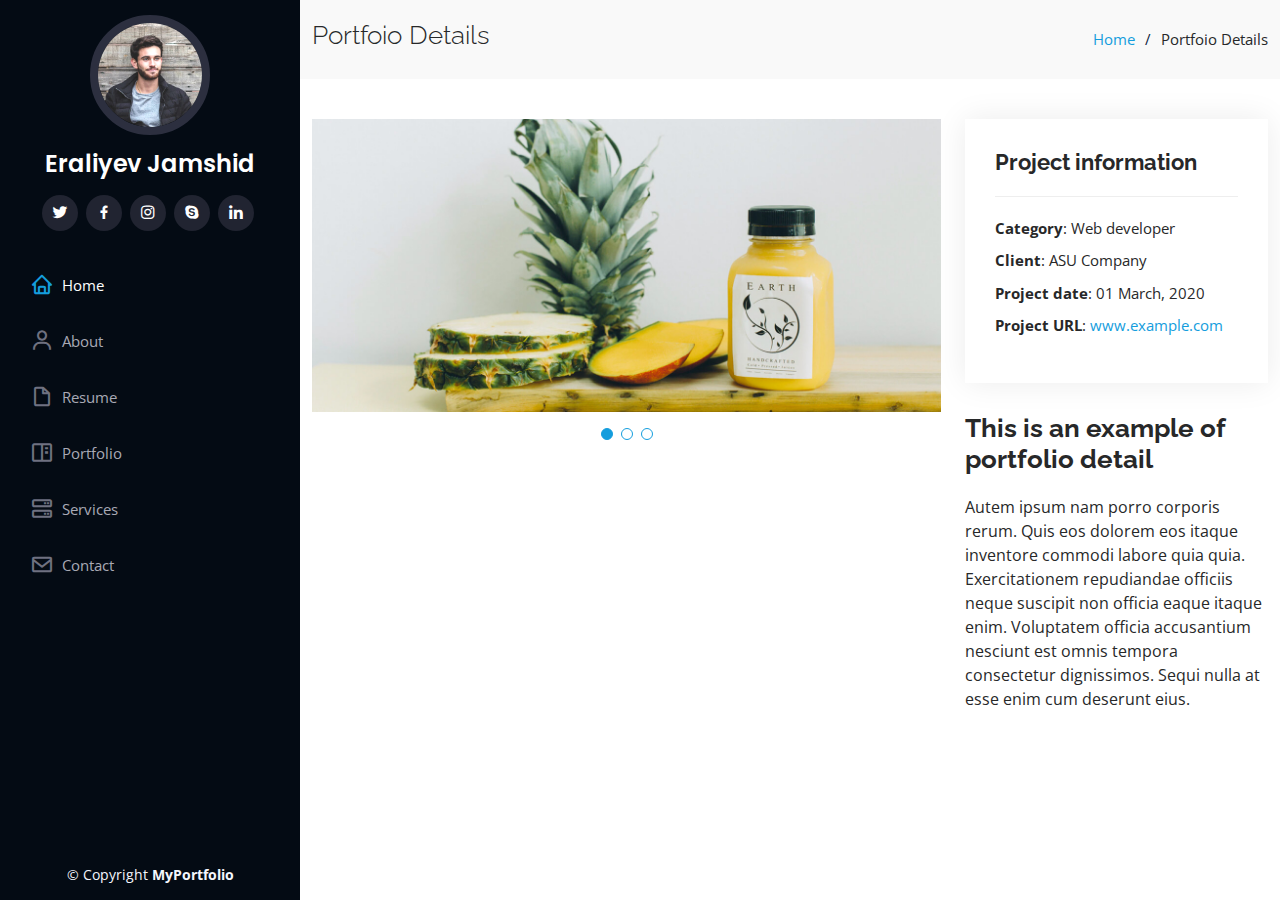
<file: portfolio-details.html>
<!DOCTYPE html>
<html lang="en">

<head>
  <meta charset="utf-8">
  <meta content="width=device-width, initial-scale=1.0" name="viewport">

  <title>Portfolio Details - iPortfolio Bootstrap Template</title>
  <meta content="" name="description">
  <meta content="" name="keywords">

  <!-- Favicons -->
  <link href="assets/img/favicon.png" rel="icon">
  <link href="assets/img/apple-touch-icon.png" rel="apple-touch-icon">

  <!-- Google Fonts -->
  <link href="https://fonts.googleapis.com/css?family=Open+Sans:300,300i,400,400i,600,600i,700,700i|Raleway:300,300i,400,400i,500,500i,600,600i,700,700i|Poppins:300,300i,400,400i,500,500i,600,600i,700,700i" rel="stylesheet">

  <!-- Vendor CSS Files -->
  <link href="assets/vendor/aos/aos.css" rel="stylesheet">
  <link href="assets/vendor/bootstrap/css/bootstrap.min.css" rel="stylesheet">
  <link href="assets/vendor/bootstrap-icons/bootstrap-icons.css" rel="stylesheet">
  <link href="assets/vendor/boxicons/css/boxicons.min.css" rel="stylesheet">
  <link href="assets/vendor/glightbox/css/glightbox.min.css" rel="stylesheet">
  <link href="assets/vendor/swiper/swiper-bundle.min.css" rel="stylesheet">

  <!-- Template Main CSS File -->
  <link href="assets/css/style.css" rel="stylesheet">

  <!-- =======================================================
  * Template Name: iPortfolio - v3.7.0
  * Template URL: https://bootstrapmade.com/iportfolio-bootstrap-portfolio-websites-template/
  * Author: BootstrapMade.com
  * License: https://bootstrapmade.com/license/
  ======================================================== -->
</head>

<body>

  <!-- ======= Mobile nav toggle button ======= -->
  <i class="bi bi-list mobile-nav-toggle d-xl-none"></i>

  <!-- ======= Header ======= -->
  <header id="header">
    <div class="d-flex flex-column">

      <div class="profile">
        <img src="assets/img/profile-img.jpg" alt="" class="img-fluid rounded-circle">
        <h1 class="text-light"><a href="index.html">Eraliyev Jamshid</a></h1>
        <div class="social-links mt-3 text-center">
          <a href="#" class="twitter"><i class="bx bxl-twitter"></i></a>
          <a href="#" class="facebook"><i class="bx bxl-facebook"></i></a>
          <a href="#" class="instagram"><i class="bx bxl-instagram"></i></a>
          <a href="#" class="google-plus"><i class="bx bxl-skype"></i></a>
          <a href="#" class="linkedin"><i class="bx bxl-linkedin"></i></a>
        </div>
      </div>

      <nav id="navbar" class="nav-menu navbar">
        <ul>
          <li><a href="#hero" class="nav-link scrollto active"><i class="bx bx-home"></i> <span>Home</span></a></li>
          <li><a href="#about" class="nav-link scrollto"><i class="bx bx-user"></i> <span>About</span></a></li>
          <li><a href="#resume" class="nav-link scrollto"><i class="bx bx-file-blank"></i> <span>Resume</span></a></li>
          <li><a href="#portfolio" class="nav-link scrollto"><i class="bx bx-book-content"></i> <span>Portfolio</span></a></li>
          <li><a href="#services" class="nav-link scrollto"><i class="bx bx-server"></i> <span>Services</span></a></li>
          <li><a href="#contact" class="nav-link scrollto"><i class="bx bx-envelope"></i> <span>Contact</span></a></li>
        </ul>
      </nav><!-- .nav-menu -->
    </div>
  </header><!-- End Header -->

  <main id="main">

    <!-- ======= Breadcrumbs ======= -->
    <section id="breadcrumbs" class="breadcrumbs">
      <div class="container">

        <div class="d-flex justify-content-between align-items-center">
          <h2>Portfoio Details</h2>
          <ol>
            <li><a href="index.html">Home</a></li>
            <li>Portfoio Details</li>
          </ol>
        </div>

      </div>
    </section><!-- End Breadcrumbs -->

    <!-- ======= Portfolio Details Section ======= -->
    <section id="portfolio-details" class="portfolio-details">
      <div class="container">

        <div class="row gy-4">

          <div class="col-lg-8">
            <div class="portfolio-details-slider swiper">
              <div class="swiper-wrapper align-items-center">

                <div class="swiper-slide">
                  <img src="assets/img/portfolio/portfolio-details-1.jpg" alt="">
                </div>

                <div class="swiper-slide">
                  <img src="assets/img/portfolio/portfolio-details-2.jpg" alt="">
                </div>

                <div class="swiper-slide">
                  <img src="assets/img/portfolio/portfolio-details-3.jpg" alt="">
                </div>

              </div>
              <div class="swiper-pagination"></div>
            </div>
          </div>

          <div class="col-lg-4">
            <div class="portfolio-info">
              <h3>Project information</h3>
              <ul>
                <li><strong>Category</strong>: Web developer</li>
                <li><strong>Client</strong>: ASU Company</li>
                <li><strong>Project date</strong>: 01 March, 2020</li>
                <li><strong>Project URL</strong>: <a href="#">www.example.com</a></li>
              </ul>
            </div>
            <div class="portfolio-description">
              <h2>This is an example of portfolio detail</h2>
              <p>
                Autem ipsum nam porro corporis rerum. Quis eos dolorem eos itaque inventore commodi labore quia quia. Exercitationem repudiandae officiis neque suscipit non officia eaque itaque enim. Voluptatem officia accusantium nesciunt est omnis tempora consectetur dignissimos. Sequi nulla at esse enim cum deserunt eius.
              </p>
            </div>
          </div>

        </div>

      </div>
    </section><!-- End Portfolio Details Section -->

  </main><!-- End #main -->

  <!-- ======= Footer ======= -->
  <footer id="footer">
    <div class="container">
      <div class="copyright">
        &copy; Copyright <strong><span>MyPortfolio</span></strong>
      </div>
     
    </div>
  </footer><!-- End  Footer -->

  <a href="#" class="back-to-top d-flex align-items-center justify-content-center"><i class="bi bi-arrow-up-short"></i></a>

  <!-- Vendor JS Files -->
  <script src="assets/vendor/purecounter/purecounter.js"></script>
  <script src="assets/vendor/aos/aos.js"></script>
  <script src="assets/vendor/bootstrap/js/bootstrap.bundle.min.js"></script>
  <script src="assets/vendor/glightbox/js/glightbox.min.js"></script>
  <script src="assets/vendor/isotope-layout/isotope.pkgd.min.js"></script>
  <script src="assets/vendor/swiper/swiper-bundle.min.js"></script>
  <script src="assets/vendor/typed.js/typed.min.js"></script>
  <script src="assets/vendor/waypoints/noframework.waypoints.js"></script>
  <script src="assets/vendor/php-email-form/validate.js"></script>

  <!-- Template Main JS File -->
  <script src="assets/js/main.js"></script>

</body>

</html>
</file>
<file: assets/css/style.css>
/**
* Template Name: iPortfolio - v3.7.0
* Template URL: https://bootstrapmade.com/iportfolio-bootstrap-portfolio-websites-template/
* Author: BootstrapMade.com
* License: https://bootstrapmade.com/license/
*/

/*--------------------------------------------------------------
# General
--------------------------------------------------------------*/
body {
  font-family: "Open Sans", sans-serif;
  color: #272829;
}

a {
  color: #149ddd;
  text-decoration: none;
}

a:hover {
  color: #37b3ed;
  text-decoration: none;
}

h1, h2, h3, h4, h5, h6 {
  font-family: "Raleway", sans-serif;
}

/*--------------------------------------------------------------
# Back to top button
--------------------------------------------------------------*/

.my-img{
  object-fit: center;
}


.back-to-top {
  position: fixed;
  visibility: hidden;
  opacity: 0;
  right: 15px;
  bottom: 15px;
  z-index: 996;
  background: #149ddd;
  width: 40px;
  height: 40px;
  border-radius: 50px;
  transition: all 0.4s;
}
.back-to-top i {
  font-size: 28px;
  color: #fff;
  line-height: 0;
}
.back-to-top:hover {
  background: #2eafec;
  color: #fff;
}
.back-to-top.active {
  visibility: visible;
  opacity: 1;
}

/*--------------------------------------------------------------
# Header
--------------------------------------------------------------*/
#header {
  position: fixed;
  top: 0;
  left: 0;
  bottom: 0;
  width: 300px;
  transition: all ease-in-out 0.5s;
  z-index: 9997;
  transition: all 0.5s;
  padding: 0 15px;
  background: #040b14;
  overflow-y: auto;
}
#header .profile img {
  margin: 15px auto;
  display: block;
  width: 120px;
  border: 8px solid #2c2f3f;
}
#header .profile h1 {
  font-size: 24px;
  margin: 0;
  padding: 0;
  font-weight: 600;
  -moz-text-align-last: center;
  text-align-last: center;
  font-family: "Poppins", sans-serif;
}
#header .profile h1 a, #header .profile h1 a:hover {
  color: #fff;
  text-decoration: none;
}
#header .profile .social-links a {
  font-size: 18px;
  display: inline-block;
  background: #212431;
  color: #fff;
  line-height: 1;
  padding: 8px 0;
  margin-right: 4px;
  border-radius: 50%;
  text-align: center;
  width: 36px;
  height: 36px;
  transition: 0.3s;
}
#header .profile .social-links a:hover {
  background: #149ddd;
  color: #fff;
  text-decoration: none;
}

#main {
  margin-left: 300px;
}

@media (max-width: 1199px) {
  #header {
    left: -300px;
  }

  #main {
    margin-left: 0;
  }
}
/*--------------------------------------------------------------
# Navigation Menu
--------------------------------------------------------------*/
/* Desktop Navigation */
.nav-menu {
  padding: 30px 0 0 0;
}
.nav-menu * {
  margin: 0;
  padding: 0;
  list-style: none;
}
.nav-menu > ul > li {
  position: relative;
  white-space: nowrap;
}
.nav-menu a, .nav-menu a:focus {
  display: flex;
  align-items: center;
  color: #a8a9b4;
  padding: 12px 15px;
  margin-bottom: 8px;
  transition: 0.3s;
  font-size: 15px;
}
.nav-menu a i, .nav-menu a:focus i {
  font-size: 24px;
  padding-right: 8px;
  color: #6f7180;
}
.nav-menu a:hover, .nav-menu .active, .nav-menu .active:focus, .nav-menu li:hover > a {
  text-decoration: none;
  color: #fff;
}
.nav-menu a:hover i, .nav-menu .active i, .nav-menu .active:focus i, .nav-menu li:hover > a i {
  color: #149ddd;
}

/* Mobile Navigation */
.mobile-nav-toggle {
  position: fixed;
  right: 15px;
  top: 15px;
  z-index: 9998;
  border: 0;
  font-size: 24px;
  transition: all 0.4s;
  outline: none !important;
  background-color: #149ddd;
  color: #fff;
  width: 40px;
  height: 40px;
  display: inline-flex;
  align-items: center;
  justify-content: center;
  line-height: 0;
  border-radius: 50px;
  cursor: pointer;
}

.mobile-nav-active {
  overflow: hidden;
}
.mobile-nav-active #header {
  left: 0;
}

/*--------------------------------------------------------------
# Hero Section
--------------------------------------------------------------*/
#hero {
  width: 100%;
  height: 100vh;
  background: url("https://i.pinimg.com/564x/a4/89/6c/a4896c769d3bb1b9411c201941bca67c.jpg") top center;
  background-size: cover;
}
#hero:before {
  content: "";
  background: rgba(5, 13, 24, 0.3);
  position: absolute;
  bottom: 0;
  top: 0;
  left: 0;
  right: 0;
  z-index: 1;
}
#hero .hero-container {
  position: relative;
  z-index: 2;
  min-width: 300px;
}
#hero h1 {
  margin: 0 0 10px 0;
  font-size: 64px;
  font-weight: 700;
  line-height: 56px;
  color: #fff;
}
#hero p {
  color: #fff;
  margin-bottom: 50px;
  font-size: 26px;
  font-family: "Poppins", sans-serif;
}
#hero p span {
  color: #fff;
  padding-bottom: 4px;
  letter-spacing: 1px;
  border-bottom: 3px solid #149ddd;
}
@media (min-width: 1024px) {
  #hero {
    background-attachment: fixed;
  }
}
@media (max-width: 768px) {
  #hero h1 {
    font-size: 28px;
    line-height: 36px;
  }
  #hero h2 {
    font-size: 18px;
    line-height: 24px;
    margin-bottom: 30px;
  }
}

/*--------------------------------------------------------------
# Sections General
--------------------------------------------------------------*/
section {
  padding: 60px 0;
  overflow: hidden;
}

.section-bg {
  background: #f5f8fd;
}

.section-title {
  padding-bottom: 30px;
}
.section-title h2 {
  font-size: 32px;
  font-weight: bold;
  margin-bottom: 20px;
  padding-bottom: 20px;
  position: relative;
  color: #173b6c;
}
.section-title h2::after {
  content: "";
  position: absolute;
  display: block;
  width: 50px;
  height: 3px;
  background: #149ddd;
  bottom: 0;
  left: 0;
}
.section-title p {
  margin-bottom: 0;
}

/*--------------------------------------------------------------
# About
--------------------------------------------------------------*/
.about .content h3 {
  font-weight: 700;
  font-size: 26px;
  color: #173b6c;
}
.about .content ul {
  list-style: none;
  padding: 0;
}
.about .content ul li {
  margin-bottom: 20px;
  display: flex;
  align-items: center;
}
.about .content ul strong {
  margin-right: 10px;
}
.about .content ul i {
  font-size: 16px;
  margin-right: 5px;
  color: #149ddd;
  line-height: 0;
}
.about .content p:last-child {
  margin-bottom: 0;
}

/*--------------------------------------------------------------
# Facts
--------------------------------------------------------------*/
.facts {
  padding-bottom: 30px;
}
.facts .count-box {
  padding: 30px;
  width: 100%;
}
.facts .count-box i {
  display: block;
  font-size: 44px;
  color: #149ddd;
  float: left;
  line-height: 0;
}
.facts .count-box span {
  font-size: 48px;
  line-height: 40px;
  display: block;
  font-weight: 700;
  color: #050d18;
  margin-left: 60px;
}
.facts .count-box p {
  padding: 15px 0 0 0;
  margin: 0 0 0 60px;
  font-family: "Raleway", sans-serif;
  font-size: 14px;
  color: #122f57;
}
.facts .count-box a {
  font-weight: 600;
  display: block;
  margin-top: 20px;
  color: #122f57;
  font-size: 15px;
  font-family: "Poppins", sans-serif;
  transition: ease-in-out 0.3s;
}
.facts .count-box a:hover {
  color: #1f5297;
}

/*--------------------------------------------------------------
# Akills
--------------------------------------------------------------*/
.skills .progress {
  height: 60px;
  display: block;
  background: none;
  border-radius: 0;
}
.skills .progress .skill {
  padding: 0;
  margin: 0 0 6px 0;
  text-transform: uppercase;
  display: block;
  font-weight: 600;
  font-family: "Poppins", sans-serif;
  color: #050d18;
}
.skills .progress .skill .val {
  float: right;
  font-style: normal;
}
.skills .progress-bar-wrap {
  background: #dce8f8;
  height: 10px;
}
.skills .progress-bar {
  width: 1px;
  height: 10px;
  transition: 0.9s;
  background-color: #149ddd;
}

/*--------------------------------------------------------------
# Resume
--------------------------------------------------------------*/
.resume .resume-title {
  font-size: 26px;
  font-weight: 700;
  margin-top: 20px;
  margin-bottom: 20px;
  color: #050d18;
}
.resume .resume-item {
  padding: 0 0 20px 20px;
  margin-top: -2px;
  border-left: 2px solid #1f5297;
  position: relative;
}
.resume .resume-item h4 {
  line-height: 18px;
  font-size: 18px;
  font-weight: 600;
  text-transform: uppercase;
  font-family: "Poppins", sans-serif;
  color: #050d18;
  margin-bottom: 10px;
}
.resume .resume-item h5 {
  font-size: 16px;
  background: #e4edf9;
  padding: 5px 15px;
  display: inline-block;
  font-weight: 600;
  margin-bottom: 10px;
}
.resume .resume-item ul {
  padding-left: 20px;
}
.resume .resume-item ul li {
  padding-bottom: 10px;
}
.resume .resume-item:last-child {
  padding-bottom: 0;
}
.resume .resume-item::before {
  content: "";
  position: absolute;
  width: 16px;
  height: 16px;
  border-radius: 50px;
  left: -9px;
  top: 0;
  background: #fff;
  border: 2px solid #1f5297;
}

/*--------------------------------------------------------------
# Portfolio
--------------------------------------------------------------*/
.portfolio .portfolio-item {
  margin-bottom: 30px;
}
.portfolio #portfolio-flters {
  padding: 0;
  margin: 0 auto 35px auto;
  list-style: none;
  text-align: center;
  background: #fff;
  border-radius: 50px;
  padding: 2px 15px;
}
.portfolio #portfolio-flters li {
  cursor: pointer;
  display: inline-block;
  padding: 10px 15px 8px 15px;
  font-size: 14px;
  font-weight: 600;
  line-height: 1;
  text-transform: uppercase;
  color: #272829;
  margin-bottom: 5px;
  transition: all 0.3s ease-in-out;
}
.portfolio #portfolio-flters li:hover, .portfolio #portfolio-flters li.filter-active {
  color: #149ddd;
}
.portfolio #portfolio-flters li:last-child {
  margin-right: 0;
}
.portfolio .portfolio-wrap {
  transition: 0.3s;
  position: relative;
  overflow: hidden;
  z-index: 1;
}
.portfolio .portfolio-wrap::before {
  content: "";
  background: rgba(255, 255, 255, 0.5);
  position: absolute;
  left: 0;
  right: 0;
  top: 0;
  bottom: 0;
  transition: all ease-in-out 0.3s;
  z-index: 2;
  opacity: 0;
}
.portfolio .portfolio-wrap .portfolio-links {
  opacity: 1;
  left: 0;
  right: 0;
  bottom: -60px;
  z-index: 3;
  position: absolute;
  transition: all ease-in-out 0.3s;
  display: flex;
  justify-content: center;
}
.portfolio .portfolio-wrap .portfolio-links a {
  color: #fff;
  font-size: 28px;
  text-align: center;
  background: rgba(20, 157, 221, 0.75);
  transition: 0.3s;
  width: 50%;
}
.portfolio .portfolio-wrap .portfolio-links a:hover {
  background: rgba(20, 157, 221, 0.95);
}
.portfolio .portfolio-wrap .portfolio-links a + a {
  border-left: 1px solid #37b3ed;
}
.portfolio .portfolio-wrap:hover::before {
  top: 0;
  left: 0;
  right: 0;
  bottom: 0;
  opacity: 1;
}
.portfolio .portfolio-wrap:hover .portfolio-links {
  opacity: 1;
  bottom: 0;
}

/*--------------------------------------------------------------
# Portfolio Details
--------------------------------------------------------------*/
.portfolio-details {
  padding-top: 40px;
}
.portfolio-details .portfolio-details-slider img {
  width: 100%;
}
.portfolio-details .portfolio-details-slider .swiper-pagination {
  margin-top: 20px;
  position: relative;
}
.portfolio-details .portfolio-details-slider .swiper-pagination .swiper-pagination-bullet {
  width: 12px;
  height: 12px;
  background-color: #fff;
  opacity: 1;
  border: 1px solid #149ddd;
}
.portfolio-details .portfolio-details-slider .swiper-pagination .swiper-pagination-bullet-active {
  background-color: #149ddd;
}
.portfolio-details .portfolio-info {
  padding: 30px;
  box-shadow: 0px 0 30px rgba(5, 13, 24, 0.08);
}
.portfolio-details .portfolio-info h3 {
  font-size: 22px;
  font-weight: 700;
  margin-bottom: 20px;
  padding-bottom: 20px;
  border-bottom: 1px solid #eee;
}
.portfolio-details .portfolio-info ul {
  list-style: none;
  padding: 0;
  font-size: 15px;
}
.portfolio-details .portfolio-info ul li + li {
  margin-top: 10px;
}
.portfolio-details .portfolio-description {
  padding-top: 30px;
}
.portfolio-details .portfolio-description h2 {
  font-size: 26px;
  font-weight: 700;
  margin-bottom: 20px;
}
.portfolio-details .portfolio-description p {
  padding: 0;
}

/*--------------------------------------------------------------
# Services
--------------------------------------------------------------*/
.services .icon-box {
  margin-bottom: 20px;
}
.services .icon {
  float: left;
  display: flex;
  align-items: center;
  justify-content: center;
  width: 54px;
  height: 54px;
  background: #149ddd;
  border-radius: 50%;
  transition: 0.5s;
  border: 1px solid #149ddd;
}
.services .icon i {
  color: #fff;
  font-size: 24px;
  line-height: 0;
}
.services .icon-box:hover .icon {
  background: #fff;
}
.services .icon-box:hover .icon i {
  color: #149ddd;
}
.services .title {
  margin-left: 80px;
  font-weight: 700;
  margin-bottom: 15px;
  font-size: 18px;
}
.services .title a {
  color: #343a40;
}
.services .title a:hover {
  color: #149ddd;
}
.services .description {
  margin-left: 80px;
  line-height: 24px;
  font-size: 14px;
}

/*--------------------------------------------------------------
# Testimonials
--------------------------------------------------------------*/
.testimonials .testimonials-carousel, .testimonials .testimonials-slider {
  overflow: hidden;
}
.testimonials .testimonial-item {
  box-sizing: content-box;
  text-align: center;
  min-height: 320px;
}
.testimonials .testimonial-item .testimonial-img {
  width: 90px;
  border-radius: 50%;
  margin: 0 auto;
}
.testimonials .testimonial-item h3 {
  font-size: 18px;
  font-weight: bold;
  margin: 10px 0 5px 0;
  color: #111;
}
.testimonials .testimonial-item h4 {
  font-size: 14px;
  color: #999;
  margin: 0;
}
.testimonials .testimonial-item .quote-icon-left, .testimonials .testimonial-item .quote-icon-right {
  color: #c3e8fa;
  font-size: 26px;
}
.testimonials .testimonial-item .quote-icon-left {
  display: inline-block;
  left: -5px;
  position: relative;
}
.testimonials .testimonial-item .quote-icon-right {
  display: inline-block;
  right: -5px;
  position: relative;
  top: 10px;
}
.testimonials .testimonial-item p {
  font-style: italic;
  margin: 0 15px 15px 15px;
  padding: 20px;
  background: #fff;
  position: relative;
  margin-bottom: 35px;
  border-radius: 6px;
  box-shadow: 0px 2px 15px rgba(0, 0, 0, 0.1);
}
.testimonials .testimonial-item p::after {
  content: "";
  width: 0;
  height: 0;
  border-top: 20px solid #fff;
  border-right: 20px solid transparent;
  border-left: 20px solid transparent;
  position: absolute;
  bottom: -20px;
  left: calc(50% - 20px);
}
.testimonials .swiper-pagination {
  margin-top: 20px;
  position: relative;
}
.testimonials .swiper-pagination .swiper-pagination-bullet {
  width: 12px;
  height: 12px;
  background-color: #fff;
  opacity: 1;
  border: 1px solid #149ddd;
}
.testimonials .swiper-pagination .swiper-pagination-bullet-active {
  background-color: #149ddd;
}

/*--------------------------------------------------------------
# Contact
--------------------------------------------------------------*/
.contact {
  padding-bottom: 130px;
}
.contact .info {
  padding: 30px;
  background: #fff;
  width: 100%;
  box-shadow: 0 0 24px 0 rgba(0, 0, 0, 0.12);
}
.contact .info i {
  font-size: 20px;
  color: #149ddd;
  float: left;
  width: 44px;
  height: 44px;
  background: #dff3fc;
  display: flex;
  justify-content: center;
  align-items: center;
  border-radius: 50px;
  transition: all 0.3s ease-in-out;
}
.contact .info h4 {
  padding: 0 0 0 60px;
  font-size: 22px;
  font-weight: 600;
  margin-bottom: 5px;
  color: #050d18;
}
.contact .info p {
  padding: 0 0 10px 60px;
  margin-bottom: 20px;
  font-size: 14px;
  color: #173b6c;
}
.contact .info .email p {
  padding-top: 5px;
}
.contact .info .social-links {
  padding-left: 60px;
}
.contact .info .social-links a {
  font-size: 18px;
  display: inline-block;
  background: #333;
  color: #fff;
  line-height: 1;
  padding: 8px 0;
  border-radius: 50%;
  text-align: center;
  width: 36px;
  height: 36px;
  transition: 0.3s;
  margin-right: 10px;
}
.contact .info .social-links a:hover {
  background: #149ddd;
  color: #fff;
}
.contact .info .email:hover i, .contact .info .address:hover i, .contact .info .phone:hover i {
  background: #149ddd;
  color: #fff;
}
.contact .php-email-form {
  width: 100%;
  padding: 30px;
  background: #fff;
  box-shadow: 0 0 24px 0 rgba(0, 0, 0, 0.12);
}
.contact .php-email-form .form-group {
  padding-bottom: 8px;
}
.contact .php-email-form .validate {
  display: none;
  color: red;
  margin: 0 0 15px 0;
  font-weight: 400;
  font-size: 13px;
}
.contact .php-email-form .error-message {
  display: none;
  color: #fff;
  background: #ed3c0d;
  text-align: left;
  padding: 15px;
  font-weight: 600;
}
.contact .php-email-form .error-message br + br {
  margin-top: 25px;
}
.contact .php-email-form .sent-message {
  display: none;
  color: #fff;
  background: #18d26e;
  text-align: center;
  padding: 15px;
  font-weight: 600;
}
.contact .php-email-form .loading {
  display: none;
  background: #fff;
  text-align: center;
  padding: 15px;
}
.contact .php-email-form .loading:before {
  content: "";
  display: inline-block;
  border-radius: 50%;
  width: 24px;
  height: 24px;
  margin: 0 10px -6px 0;
  border: 3px solid #18d26e;
  border-top-color: #eee;
  -webkit-animation: animate-loading 1s linear infinite;
  animation: animate-loading 1s linear infinite;
}
.contact .php-email-form .form-group {
  margin-bottom: 15px;
}
.contact .php-email-form label {
  padding-bottom: 8px;
}
.contact .php-email-form input, .contact .php-email-form textarea {
  border-radius: 0;
  box-shadow: none;
  font-size: 14px;
}
.contact .php-email-form input {
  height: 44px;
}
.contact .php-email-form textarea {
  padding: 10px 15px;
}
.contact .php-email-form button[type=submit] {
  background: #149ddd;
  border: 0;
  padding: 10px 24px;
  color: #fff;
  transition: 0.4s;
  border-radius: 4px;
}
.contact .php-email-form button[type=submit]:hover {
  background: #37b3ed;
}
@-webkit-keyframes animate-loading {
  0% {
    transform: rotate(0deg);
  }
  100% {
    transform: rotate(360deg);
  }
}
@keyframes animate-loading {
  0% {
    transform: rotate(0deg);
  }
  100% {
    transform: rotate(360deg);
  }
}

/*--------------------------------------------------------------
# Breadcrumbs
--------------------------------------------------------------*/
.breadcrumbs {
  padding: 20px 0;
  background: #f9f9f9;
}
.breadcrumbs h2 {
  font-size: 26px;
  font-weight: 300;
}
.breadcrumbs ol {
  display: flex;
  flex-wrap: wrap;
  list-style: none;
  padding: 0;
  margin: 0;
  font-size: 15px;
}
.breadcrumbs ol li + li {
  padding-left: 10px;
}
.breadcrumbs ol li + li::before {
  display: inline-block;
  padding-right: 10px;
  color: #0e2442;
  content: "/";
}
@media (max-width: 768px) {
  .breadcrumbs .d-flex {
    display: block !important;
  }
  .breadcrumbs ol {
    display: block;
  }
  .breadcrumbs ol li {
    display: inline-block;
  }
}

/*--------------------------------------------------------------
# Footer
--------------------------------------------------------------*/
#footer {
  padding: 15px;
  color: #f4f6fd;
  font-size: 14px;
  position: fixed;
  left: 0;
  bottom: 0;
  width: 300px;
  z-index: 9999;
  background: #040b14;
}
#footer .copyright {
  text-align: center;
}
#footer .credits {
  padding-top: 5px;
  text-align: center;
  font-size: 13px;
  color: #eaebf0;
}
@media (max-width: 1199px) {
  #footer {
    position: static;
    width: auto;
    padding-right: 20px 15px;
  }
}
</file>
